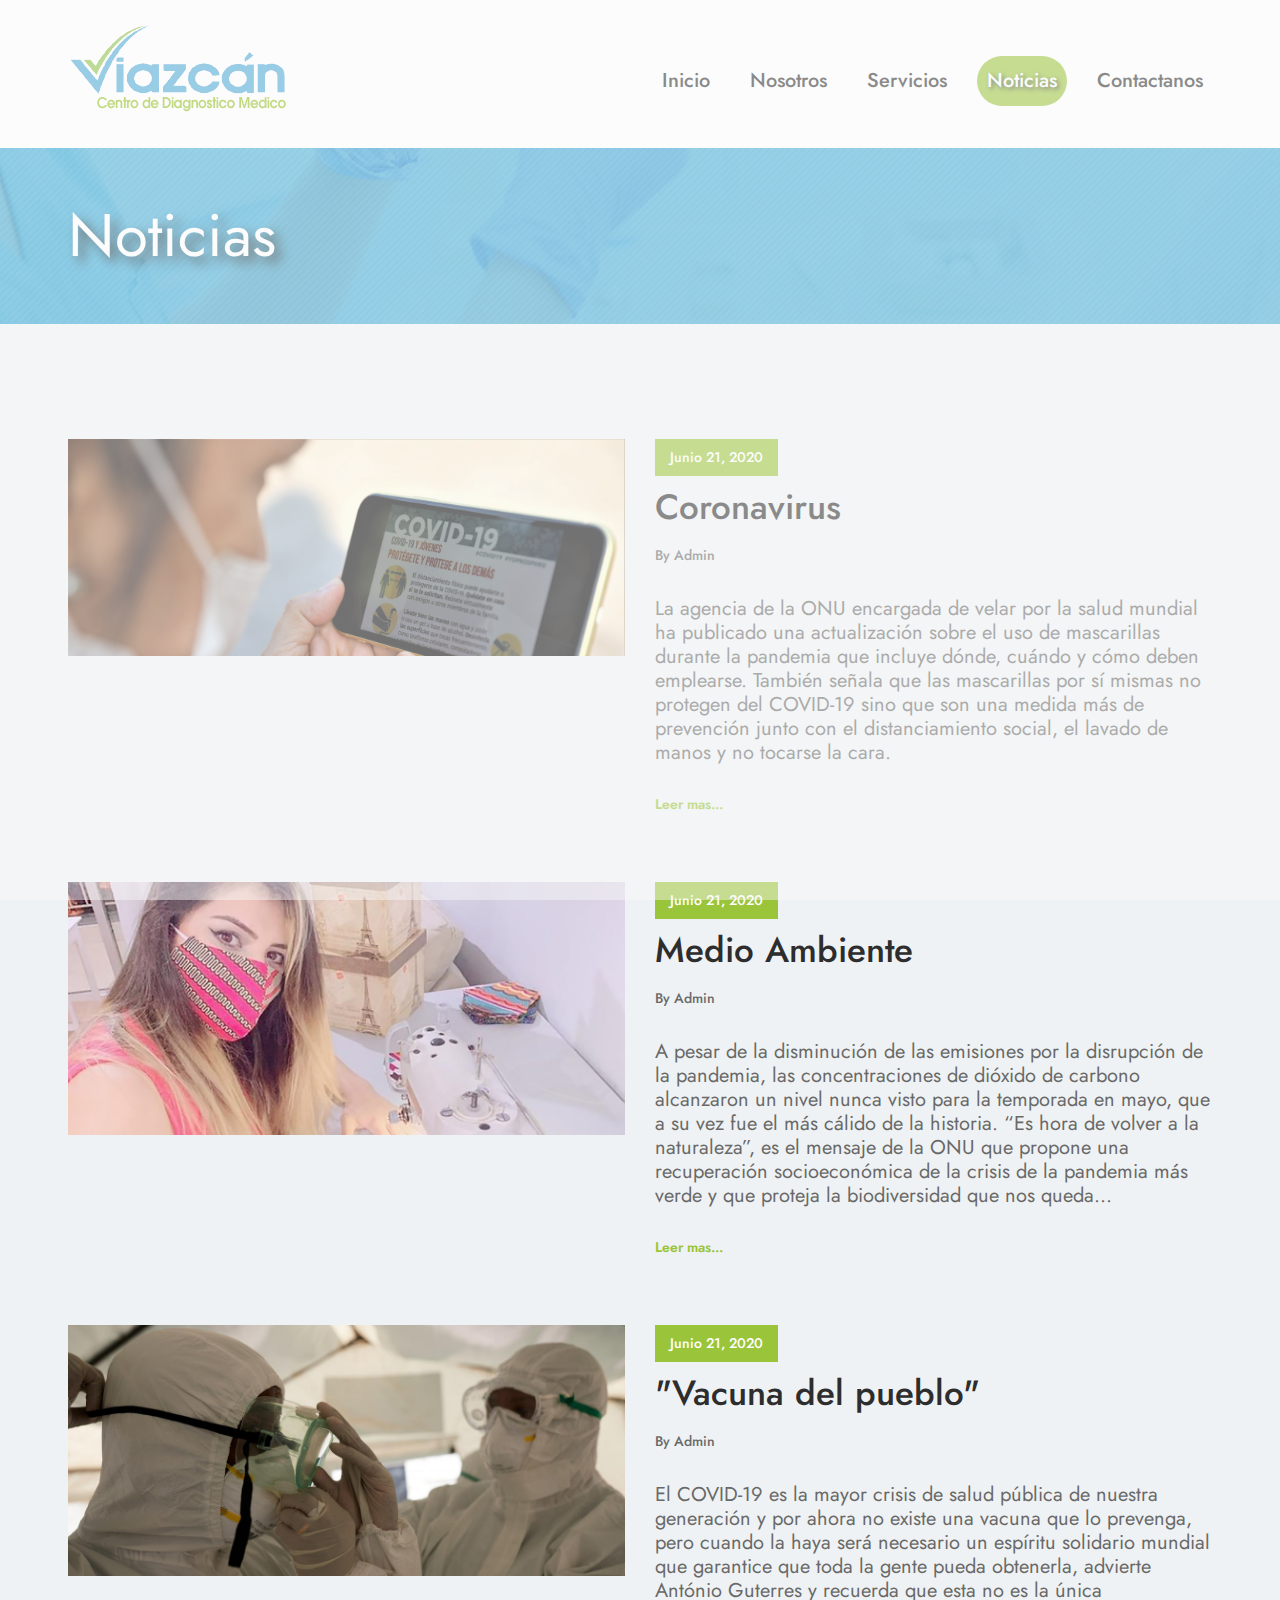
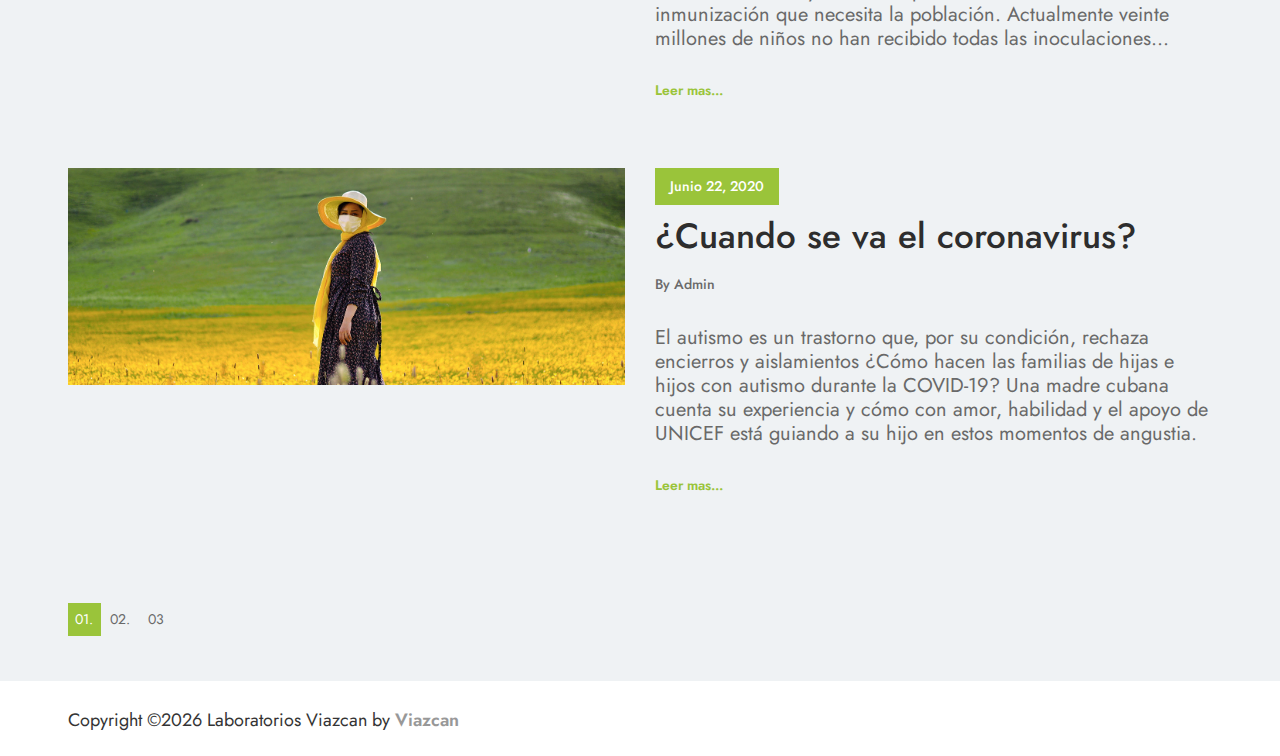
<file: docs/blog.html>
<!DOCTYPE html>
<html lang="es">
<head>
	<title>Laboratorios Viazcan</title>
	<meta charset="UTF-8">
	<meta name="viewport" content="width=device-width, initial-scale=1.0">
	<!-- Favicon -->   
	<link rel="shortcut icon"
	href="https://static.wixstatic.com/media/2858b2_bb7a8c2599a24241b5411826d32ed088.png/v1/fill/w_32%2Ch_32%2Clg_1%2Cusm_0.66_1.00_0.01/2858b2_bb7a8c2599a24241b5411826d32ed088.png"
	type="image/png" />

	<!-- Google Font -->   
	<link href="https://fonts.googleapis.com/css2?family=Jost&display=swap" rel="stylesheet">

	<!-- Stylesheets -->
	<link rel="stylesheet" href="css/bootstrap.min.css"/>
	<link rel="stylesheet" href="css/font-awesome.min.css"/>
	<link rel="stylesheet" href="css/flaticon.css"/>
	<link rel="stylesheet" href="css/owl.carousel.css"/>
	<link rel="stylesheet" href="css/style.css"/>
	<link rel="stylesheet" href="css/animate.css"/>


	<!--[if lt IE 9]>
	  <script src="https://oss.maxcdn.com/html5shiv/3.7.2/html5shiv.min.js"></script>
	  <script src="https://oss.maxcdn.com/respond/1.4.2/respond.min.js"></script>
	<![endif]-->

</head>
<body>
	<!-- Page Preloder -->
	<div id="preloder">
		<div class="loader"></div>
	</div>
	
	
</header>

	<!-- Header section -->
	<header class="header-section">
		<div class="container">
			<!-- Site Logo -->
			<a href="index.html" class="site-logo">
				<img src="img/viaz2.png" alt="">
			</a>
			<!-- responsive -->
			<div class="nav-switch">
				<i class="fa fa-bars"></i>
			</div>
			<!-- Main Menu -->
			<ul class="main-menu">
				<li><a href="index.html">Inicio</a></li>
				<li><a href="about.html">Nosotros</a></li>
				<li ><a href="service.html">Servicios</a></li>
				<li class="active"><a href="blog.html">Noticias</a></li>
				<li><a href="contact.html">Contactanos</a></li>
			</ul>
		</div>
<!-- Header section end -->
         
                                                
	<!-- Page info section -->
	<section class="page-info-section set-bg" data-setbg="img/page-info-bg/3.jpg">
		<div class="container">
			<h2>Noticias</h2>
		</div>
	</section>
	<!-- Page info section end -->


	<!-- Blog section -->
	<section class="services-section spad">
		<div class="container">
			<!-- Blog post -->
			<div class="blog-item">
				<div class="row">
					<div class="col-lg-6 blog-thumb">
						<img src="img/blog/5.jpg" alt="">
					</div>
					<div class="col-lg-6 blog-content">
						<div class="date">Junio 21, 2020</div>
						<h3>Coronavirus</h3>
						<div class="blog-metas">
							<div class="blog-meta">By Admin</div> 
						</div>
						<p>La agencia de la ONU encargada de velar por la salud mundial ha publicado una actualización sobre el uso de mascarillas durante la pandemia que incluye dónde, cuándo y cómo deben emplearse. También señala que las mascarillas por sí mismas no protegen del COVID-19 sino que son una medida más de prevención junto con el distanciamiento social, el lavado de manos y no tocarse la cara.</p>
						<a href="#" class="read-more">Leer mas...</a>
					</div>
				</div>
			</div>
			<!-- Blog post -->
			<div class="blog-item">
				<div class="row">
					<div class="col-lg-6 blog-thumb">
						<img src="img/blog/6.jpg" alt="">
					</div>
					<div class="col-lg-6 blog-content">
						<div class="date">Junio 21, 2020</div>
						<h3>Medio Ambiente</h3>
						<div class="blog-metas">
							<div class="blog-meta">By Admin</div> 
						</div>
						<p>A pesar de la disminución de las emisiones por la disrupción de la pandemia, las concentraciones de dióxido de carbono alcanzaron un nivel nunca visto para la temporada en mayo, que a su vez fue el más cálido de la historia. “Es hora de volver a la naturaleza”, es el mensaje de la ONU que propone una recuperación socioeconómica de la crisis de la pandemia más verde y que proteja la biodiversidad que nos queda...</p>
						<a href="#" class="read-more">Leer mas...</a>
					</div>
				</div>
			</div>
			<!-- Blog post -->
			<div class="blog-item">
				<div class="row">
					<div class="col-lg-6 blog-thumb">
						<img src="img/blog/7.jpg" alt="">
					</div>
					<div class="col-lg-6 blog-content">
						<div class="date">Junio 21, 2020</div>
						<h3>"Vacuna del pueblo"</h3>
						<div class="blog-metas">
							<div class="blog-meta">By Admin</div> 
						</div>
						<p>El COVID-19 es la mayor crisis de salud pública de nuestra generación y por ahora no existe una vacuna que lo prevenga, pero cuando la haya será necesario un espíritu solidario mundial que garantice que toda la gente pueda obtenerla, advierte António Guterres y recuerda que esta no es la única inmunización que necesita la población. Actualmente veinte millones de niños no han recibido todas las inoculaciones...</p>
						<a href="#" class="read-more">Leer mas...</a>
					</div>
				</div>
			</div>
			<!-- Blog post -->
			<div class="blog-item">
				<div class="row">
					<div class="col-lg-6 blog-thumb">
						<img src="img/blog/8.jpg" alt="">
					</div>
					<div class="col-lg-6 blog-content">
						<div class="date">Junio 22, 2020</div>
						<h3>¿Cuando se va el coronavirus?</h3>
						<div class="blog-metas">
							<div class="blog-meta">By Admin</div> 
						</div>
						<p>El autismo es un trastorno que, por su condición, rechaza encierros y aislamientos ¿Cómo hacen las familias de hijas e hijos con autismo durante la COVID-19? Una madre cubana cuenta su experiencia y cómo con amor, habilidad y el apoyo de UNICEF está guiando a su hijo en estos momentos de angustia.</p>
						<a href="#" class="read-more">Leer mas...</a>
					</div>
				</div>
			</div>

			<div class="site-pagination">
				<a class="active" href="">01.</a>
				<a href="">02.</a>
				<a href="">03</a>
			</div>
		</div>
	</section>
	<!-- Blog section end -->




<!-- Footer section -->
<footer class="footer-section">
	<div class="container">
					<div class="copyright"><!-- Link back to Colorlib can't be removed. Template is licensed under CC BY 3.0. -->
Copyright &copy;<script>document.write(new Date().getFullYear());</script> Laboratorios Viazcan </i> by <a href="#" target="_blank">Viazcan</a>
<!-- Link back to Colorlib can't be removed. Template is licensed under CC BY 3.0. --></div>
	</div>

	
</footer>
<!-- Footer top section end -->
                                                

	<!--====== Javascripts & Jquery ======-->
	<script src="js/jquery-3.2.1.min.js"></script>
	<script src="js/bootstrap.min.js"></script>
	<script src="js/owl.carousel.min.js"></script>
	<script src="js/circle-progress.min.js"></script>
	<script src="js/main.js"></script>

    </body>
</html>
</file>
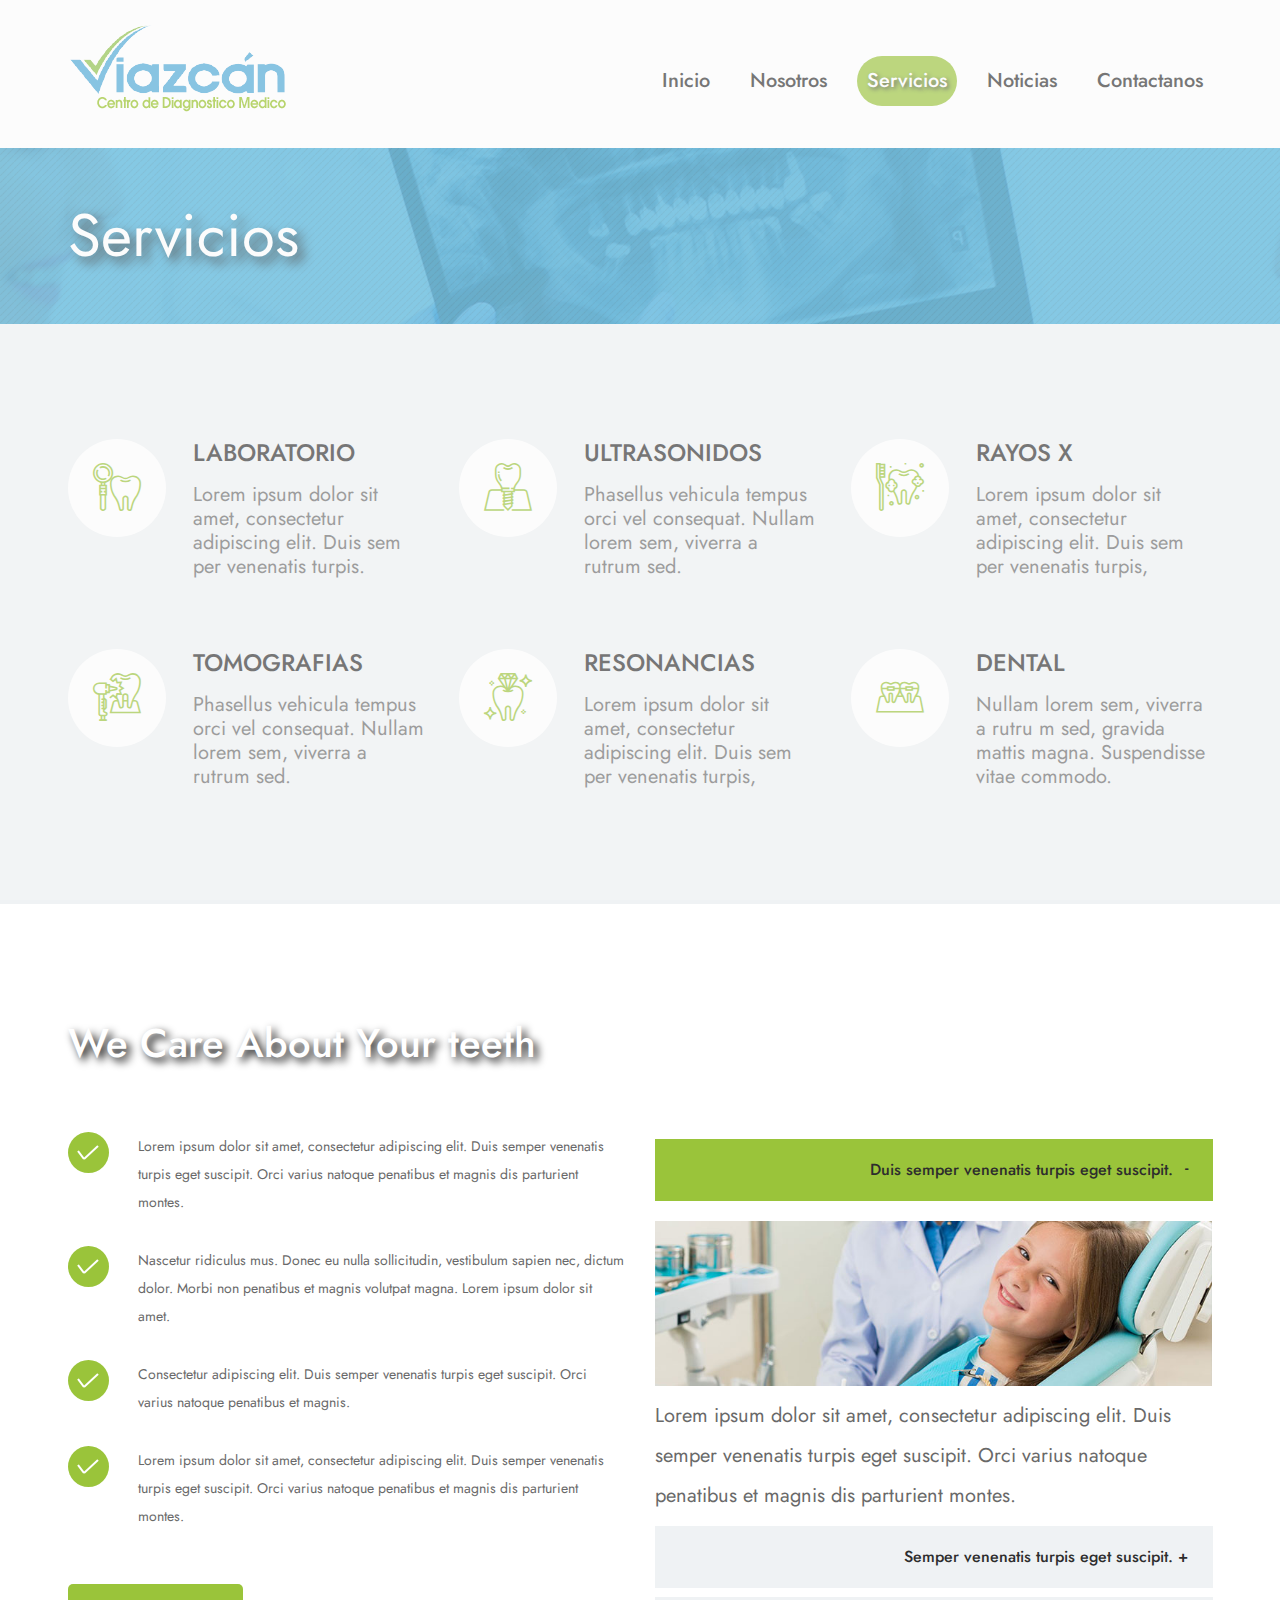
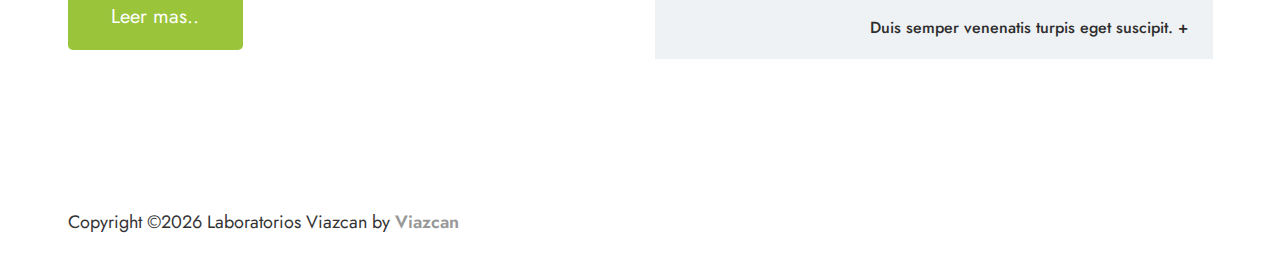
<file: docs/service.html>
<!DOCTYPE html>
<html lang="es">
<head>
	<title>Laboratorios Viazcan</title>
	<meta charset="UTF-8">
	<meta name="viewport" content="width=device-width, initial-scale=1.0">
	<!-- Favicon -->   
	<link rel="shortcut icon"
	href="https://static.wixstatic.com/media/2858b2_bb7a8c2599a24241b5411826d32ed088.png/v1/fill/w_32%2Ch_32%2Clg_1%2Cusm_0.66_1.00_0.01/2858b2_bb7a8c2599a24241b5411826d32ed088.png"
	type="image/png" />

	<!-- Google Font -->   
	<link href="https://fonts.googleapis.com/css2?family=Jost&display=swap" rel="stylesheet">

	<!-- Stylesheets -->
	<link rel="stylesheet" href="css/bootstrap.min.css"/>
	<link rel="stylesheet" href="css/font-awesome.min.css"/>
	<link rel="stylesheet" href="css/flaticon.css"/>
	<link rel="stylesheet" href="css/owl.carousel.css"/>
	<link rel="stylesheet" href="css/style.css"/>
	<link rel="stylesheet" href="css/animate.css"/>


	<!--[if lt IE 9]>
	  <script src="https://oss.maxcdn.com/html5shiv/3.7.2/html5shiv.min.js"></script>
	  <script src="https://oss.maxcdn.com/respond/1.4.2/respond.min.js"></script>
	<![endif]-->

</head>
<body>
	<!-- Page Preloder -->
	<div id="preloder">
		<div class="loader"></div>
	</div>
	
	
</header>

	<!-- Header section -->
	<header class="header-section">
		<div class="container">
			<!-- Site Logo -->
			<a href="index.html" class="site-logo">
				<img src="img/viaz2.png" alt="">
			</a>
			<!-- responsive -->
			<div class="nav-switch">
				<i class="fa fa-bars"></i>
			</div>
			<!-- Main Menu -->
			<ul class="main-menu">
				<li><a href="index.html">Inicio</a></li>
				<li><a href="about.html">Nosotros</a></li>
				<li class="active"><a href="service.html">Servicios</a></li>
				<li><a href="blog.html">Noticias</a></li>
				<li><a href="contact.html">Contactanos</a></li>
			</ul>
		</div>
<!-- Header section end -->
                                                
	<!-- Page info section -->
	<section class="page-info-section set-bg" data-setbg="img/page-info-bg/2.jpg">
		<div class="container">
			<h2>Servicios</h2>
		</div>
	</section>
	<!-- Page info section end -->


	<!-- Services section -->
	<section class="services-section spad">
		<div class="container">
				<div class="row">
				<div class="col-lg-4 service">
					<div class="service-icon">
						<i class="flaticon-020-decay"></i>
					</div>
					<div class="service-content">
						<h4>LABORATORIO</h4>
						<p>Lorem ipsum dolor sit amet, consectetur adipiscing elit. Duis sem per venenatis turpis.</p>
					</div>
				</div>
				<div class="col-lg-4 service">
					<div class="service-icon">
						<i class="flaticon-011-implants"></i>
					</div>
					<div class="service-content">
						<h4>ULTRASONIDOS</h4>
						<p>Phasellus vehicula tempus orci vel consequat. Nullam lorem sem, viverra a rutrum sed.</p>
					</div>
				</div>
				<div class="col-lg-4 service">
					<div class="service-icon">
						<i class="flaticon-024-toothbrush"></i>
					</div>
					<div class="service-content">
						<h4>RAYOS X</h4>
						<p>Lorem ipsum dolor sit amet, consectetur adipiscing elit. Duis sem per venenatis turpis,</p>
					</div>
				</div>
				<div class="col-lg-4 service">
					<div class="service-icon">
						<i class="flaticon-019-dentist"></i>
					</div>
					<div class="service-content">
						<h4>TOMOGRAFIAS</h4>
						<p>Phasellus vehicula tempus orci vel consequat. Nullam lorem sem, viverra a rutrum sed.</p>
					</div>
				</div>
				<div class="col-lg-4 service">
					<div class="service-icon">
						<i class="flaticon-001-tooth-4"></i>
					</div>
					<div class="service-content">
						<h4>RESONANCIAS</h4>
						<p>Lorem ipsum dolor sit amet, consectetur adipiscing elit. Duis sem per venenatis turpis,</p>
					</div>
				</div>
				<div class="col-lg-4 service">
					<div class="service-icon">
						<i class="flaticon-029-braces"></i>
					</div>
					<div class="service-content">
						<h4>DENTAL</h4>
						<p>Nullam lorem sem, viverra a rutru m sed, gravida mattis magna. Suspendisse vitae commodo.</p>
					</div>
				</div>
			</div>
		</div>
	</section>
	<!-- Services section end -->


	<!-- Faq section -->
	<section class="faq-section spad">
		<div class="container">
			<div class="row">
				<div class="col-lg-6">
					<div class="section-title">
						<h2>We Care About Your teeth</h2>
					</div>
					<ul class="faq-list">
						<li>Lorem ipsum dolor sit amet, consectetur adipiscing elit. Duis semper venenatis turpis eget suscipit. Orci varius natoque penatibus et magnis dis parturient montes.</li>
						<li>Nascetur ridiculus mus. Donec eu nulla sollicitudin, vestibulum sapien nec, dictum dolor. Morbi non penatibus et magnis  volutpat magna. Lorem ipsum dolor sit amet.</li>
						<li>Consectetur adipiscing elit. Duis semper venenatis turpis eget suscipit. Orci varius natoque penatibus et magnis.</li>
						<li>Lorem ipsum dolor sit amet, consectetur adipiscing elit. Duis semper venenatis turpis eget suscipit. Orci varius natoque penatibus et magnis dis parturient montes.</li>
					</ul>
					<a href="#" class="site-btn mt-4">Leer mas..</a>
				</div>
				<div class="col-lg-6">
					<!-- Accordions -->
					<div id="accordion" class="accordion-area faq-accordion">
						<div class="panel">
							<div class="panel-header" id="headingOne">
								<button class="panel-link active" data-toggle="collapse" data-target="#collapse1" aria-expanded="true" aria-controls="collapse1">Duis semper  venenatis turpis eget suscipit. </button>
							</div>
							<div id="collapse1" class="collapse show" aria-labelledby="headingOne" data-parent="#accordion">
								<div class="panel-body">
									<img src="img/faq.jpg" alt="">
									<p>Lorem ipsum dolor sit amet, consectetur adipiscing elit. Duis semper venenatis turpis eget suscipit. Orci varius natoque penatibus et magnis dis parturient montes.</p>
								</div>
							</div>
						</div>
						<div class="panel">
							<div class="panel-header" id="headingTwo">
								<button class="panel-link" data-toggle="collapse" data-target="#collapse2" aria-expanded="false" aria-controls="collapse2">Semper venenatis turpis eget suscipit. </button>
							</div>
							<div id="collapse2" class="collapse" aria-labelledby="headingTwo" data-parent="#accordion">
								<div class="panel-body">
									<img src="img/faq.jpg" alt="">
									<p>Lorem ipsum dolor sit amet, consectetur adipiscing elit. Duis semper venenatis turpis eget suscipit. Orci varius natoque penatibus et magnis dis parturient montes.</p>
								</div>
							</div>
						</div>
						<div class="panel">
							<div class="panel-header active" id="headingThree">
								<button class="panel-link" data-toggle="collapse" data-target="#collapse3" aria-expanded="false" aria-controls="collapse3">Duis semper venenatis turpis eget suscipit. </button>
							</div>
							<div id="collapse3" class="collapse" aria-labelledby="headingThree" data-parent="#accordion">
								<div class="panel-body">
									<img src="img/faq.jpg" alt="">
									<p>Lorem ipsum dolor sit amet, consectetur adipiscing elit. Duis semper venenatis turpis eget suscipit. Orci varius natoque penatibus et magnis dis parturient montes.</p>
								</div>
							</div>
						</div>
					</div>
				</div>
			</div>
		</div>
	</section>
	<!-- Faq section end -->



	<!-- Footer section -->
	<footer class="footer-section">
		<div class="container">
						<div class="copyright"><!-- Link back to Colorlib can't be removed. Template is licensed under CC BY 3.0. -->
Copyright &copy;<script>document.write(new Date().getFullYear());</script> Laboratorios Viazcan </i> by <a href="#" target="_blank">Viazcan</a>
<!-- Link back to Colorlib can't be removed. Template is licensed under CC BY 3.0. --></div>
		</div>
	</footer>
	<!-- Footer top section end -->
                                                

	<!--====== Javascripts & Jquery ======-->
	<script src="js/jquery-3.2.1.min.js"></script>
	<script src="js/bootstrap.min.js"></script>
	<script src="js/owl.carousel.min.js"></script>
	<script src="js/circle-progress.min.js"></script>
	<script src="js/main.js"></script>

    </body>
</html>
</file>
<file: docs/css/flaticon.css>
/*
  	Flaticon icon font: Flaticon
  	Creation date: 14/05/2018 08:35
  	*/

@font-face {
  font-family: "Flaticon";
  src: url("../icon-fonts/Flaticon.eot");
  src: url("../icon-fonts/Flaticon.eot?#iefix") format("embedded-opentype"),
       url("../icon-fonts/Flaticon.woff") format("woff"),
       url("../icon-fonts/Flaticon.ttf") format("truetype"),
       url("../icon-fonts/Flaticon.svg#Flaticon") format("svg");
  font-weight: normal;
  font-style: normal;
}

@media screen and (-webkit-min-device-pixel-ratio:0) {
  @font-face {
    font-family: "Flaticon";
    src: url("../icon-fonts/Flaticon.svg#Flaticon") format("svg");
  }
}

[class^="flaticon-"]:before, [class*=" flaticon-"]:before,
[class^="flaticon-"]:after, [class*=" flaticon-"]:after {   
  font-family: Flaticon;
  font-style: normal;
}

.flaticon-001-tooth-4:before { content: "\f100"; }
.flaticon-002-toothbrush-1:before { content: "\f101"; }
.flaticon-003-tooth-3:before { content: "\f102"; }
.flaticon-004-syringe:before { content: "\f103"; }
.flaticon-005-tooth-2:before { content: "\f104"; }
.flaticon-006-dentist-tools-1:before { content: "\f105"; }
.flaticon-007-computer-1:before { content: "\f106"; }
.flaticon-008-protection:before { content: "\f107"; }
.flaticon-009-mouthwash:before { content: "\f108"; }
.flaticon-010-mirror:before { content: "\f109"; }
.flaticon-011-implants:before { content: "\f10a"; }
.flaticon-012-hygiene:before { content: "\f10b"; }
.flaticon-013-dental-drill:before { content: "\f10c"; }
.flaticon-014-gum:before { content: "\f10d"; }
.flaticon-015-floss:before { content: "\f10e"; }
.flaticon-016-extraction:before { content: "\f10f"; }
.flaticon-017-pill:before { content: "\f110"; }
.flaticon-018-dentist-1:before { content: "\f111"; }
.flaticon-019-dentist:before { content: "\f112"; }
.flaticon-020-decay:before { content: "\f113"; }
.flaticon-021-molar-crown:before { content: "\f114"; }
.flaticon-022-computer:before { content: "\f115"; }
.flaticon-023-tooth-1:before { content: "\f116"; }
.flaticon-024-toothbrush:before { content: "\f117"; }
.flaticon-025-health-report:before { content: "\f118"; }
.flaticon-026-dentist-chair:before { content: "\f119"; }
.flaticon-027-caries:before { content: "\f11a"; }
.flaticon-028-dentist-tools:before { content: "\f11b"; }
.flaticon-029-braces:before { content: "\f11c"; }
.flaticon-030-tooth:before { content: "\f11d"; }
</file>
<file: docs/css/style.css>
/* =================================
------------------------------------
  ProDent - Dentist Template
  Version: 1.0
 ------------------------------------ 
 ====================================*/

/*----------------------------------------*/

/* Template default CSS
/*----------------------------------------*/

html,
body {
  height: 100%;
  font-family: 'Jost', sans-serif;
  -webkit-font-smoothing: antialiased;
  font-smoothing: antialiased;
}

h1,
h2,
h3,
h4,
h5,
h6,
h7,
h8 {
  margin: 0;
  color: #2d2d2d;
  font-weight: 500;
}

h1 {
  font-size: 80px;
}

h2 {
  font-size: 40px;
  color: white; text-shadow: black 0.1em 0.1em 0.2em;
}

h3 {
  font-size: 35px;
}

h4 {
  font-size: 24px;
}

h5 {
  font-size: 18px;
}

h6 {
  font-size: 18px;
}

h7 {
  font-size: 22px;  
  color: white; text-shadow: black 0.1em 0.1em 0.2em;
}
h8 {
  font-size: 40px;
  color: #696969;
  text-shadow: #2d2d2d 0.1em 0.1em 0.3em;
}

p {
  font-size: 20px;
  line-height: 1.2;
  color: #696969;
}

img {
  max-width: 100%;
}

input:focus,
select:focus,
button:focus,
textarea:focus {
  outline: none;
}

a:hover,
a:focus {
  text-decoration: none;
  outline: none;
}

ul,
ol {
  padding: 0;
  margin: 0;
}

/*---------------------
  Helper CSS
-----------------------*/

.section-title {
  margin-bottom: 100px;
}

.set-bg {
  background-repeat: no-repeat;
  background-size: cover;
  background-position: top center;
}

.spad {
  padding-top: 115px;
  padding-bottom: 115px;
}

.text-white h1,
.text-white h2,
.text-white h3,
.text-white h4,
.text-white h5,
.text-white h6,
.text-white p,
.text-white span,
.text-white li,
.text-white a {
  color: #fff;
}

/*---------------------
  Commom elements
-----------------------*/

/* buttons */

.site-btn {
  display: inline-block;
  border: none;
  font-size: 20px;
  font-weight: 400;
  color: #fff;
  min-width: 175px;
  padding: 18px 15px;
  border-radius: 5px;
  background: #9AC43A;
  cursor: pointer;
  text-align: center;
}

.site-btn:hover {
  color: #fff;
}

.site-btn.sb-light {
  background: #fff;
  color: #2d2d2d;
}

.site-btn.sb-light:hover {
  color: #2d2d2d;
}

.site-btn.sb-dark {
  background: #2d2d2d;
  color: #9AC43A;
}

.site-btn.sb-dark:hover {
  color: #9AC43A;
}

.site-btn.sb-blue {
  background: #43afda;
}

.site-btn.sb-line {
  background: transparent;
  border: 2px solid #9AC43A;
  padding: 15px 15px;
  color: #9AC43A;
}

.site-btn.sb-line:hover {
  color: #9AC43A;
}

/* Preloder */

#preloder {
  position: fixed;
  width: 100%;
  height: 100%;
  top: 0;
  left: 0;
  z-index: 999999;
  background: rgb(248, 248, 248);
}

.loader {
  width: 40px;
  height: 40px;
  position: absolute;
  top: 50%;
  left: 50%;
  margin-top: -13px;
  margin-left: -13px;
  border-radius: 60px;
  animation: loader 0.8s linear infinite;
  -webkit-animation: loader 0.8s linear infinite;
}

@keyframes loader {
  0% {
    -webkit-transform: rotate(0deg);
    transform: rotate(0deg);
    border: 4px solid #f8f7f7;
    border-left-color: transparent;
  }
  50% {
    -webkit-transform: rotate(180deg);
    transform: rotate(180deg);
    border: 4px solid #9AC43A;
    border-left-color: transparent;
  }
  100% {
    -webkit-transform: rotate(360deg);
    transform: rotate(360deg);
    border: 4px solid #0099CD;
    border-left-color: transparent;
  }
}

@-webkit-keyframes loader {
  0% {
    -webkit-transform: rotate(0deg);
    border: 4px solid #f8f7f7;
    border-left-color: transparent;
  }
  50% {
    -webkit-transform: rotate(180deg);
    border: 4px solid #0099CD;
    border-left-color: transparent;
  }
  100% {
    -webkit-transform: rotate(360deg);
    border: 4px solid #9AC43A;
    border-left-color: transparent;
  }
}

.elements-section {
  padding-top: 50px;
}

.el-title {
  margin-bottom: 55px;
}

.element {
  margin-bottom: 100px;
}

/* Accordion */

.accordion-area .panel {
  margin-bottom: 9px;
}

.accordion-area .panel-link:after {
  content: "+";
  position: absolute;
  font-size: 16px;
  right: 25px;
  top: 50%;
  color: #2d2d2d;
  line-height: 16px;
  margin-top: -8px;
  margin-left: -4px;
}

.accordion-area .panel-header .panel-link.active {
  background: #9AC43A;
}

.accordion-area .panel-header .panel-link.collapsed {
  background: #eff2f4;
}

.accordion-area .panel-header .panel-link.collapsed:after {
  content: "+";
}

.accordion-area .panel-link.active:after {
  content: "-";
  margin-top: -10px;
}

.accordion-area .panel-link {
  text-align: right;  
  position: relative;
  width: 100%;
  padding: 23px 40px;
  padding-left: 27px;
  font-size: 16px;
  font-weight: 500;
  background: #eff2f4;
  color: #2d2d2d;
  line-height: 1;
  cursor: pointer;
  border: none;
}

.accordion-area .panel-body {
  padding: 0;
  padding-top: 20px;
}

.accordion-area .panel-body img {
  margin-bottom: 10px;
}

.accordion-area .panel-body p {
  margin-bottom: 10px;
  line-height: 2;
}

/* tab */

.tab-element .nav-tabs {
  border-bottom: none;
}

.tab-element .nav-tabs .nav-link {
  border-radius: 0;
  font-size: 16px;
  color: #2d2d2d;
  font-weight: 500;
  border: none;
  padding: 19px 15px;
  margin-right: 6px;
  background: #eff2f4;
  margin-bottom: 10px;
  -webkit-transition: all 0.3s;
  -o-transition: all 0.3s;
  transition: all 0.3s;
}

.tab-element .nav-tabs .nav-item:last-child .nav-link {
  margin-right: 0;
}

.tab-element .nav-tabs .nav-link.active {
  background: #9AC43A;
  padding: 19px 24px;
}

.tab-element .tab-pane {
  padding-top: 12px;
}

.tab-element .tab-pane img {
  margin-bottom: 20px;
}

.tab-element .tab-pane p {
  margin-bottom: 0;
}

/* Circle progress */

.circle-progress {
  text-align: center;
  display: block;
  position: relative;
  margin-bottom: 30px;
}

.circle-progress canvas {
  -webkit-transform: rotate(90deg);
  -ms-transform: rotate(90deg);
  transform: rotate(90deg);
}

.circle-progress .progress-info {
  position: absolute;
  width: 100%;
  top: 50%;
  margin-top: -30px;
}

.circle-progress .progress-info h2 {
  font-size: 36px;
}

.circle-progress .progress-info p {
  font-size: 14px;
  margin-bottom: 0;
  line-height: normal;
}

.cp-item {
  text-align: center;
}

.cp-item h4 {
  font-size: 14px;
  color: #7e7e7e;
}

/* Fact */

.fact {
  text-align: center;
}

.fact i {
  color: #9AC43A;
  font-size: 83px;
}

/* Icon box */

.iconbox-icon {
  width: 98px;
  height: 98px;
  background: #fff;
  font-size: 48px;
  display: -webkit-inline-box;
  display: -ms-inline-flexbox;
  display: inline-flex;
  -webkit-box-align: center;
  -ms-flex-align: center;
  align-items: center;
  -webkit-box-pack: center;
  -ms-flex-pack: center;
  justify-content: center;
  border-radius: 50%;
  color: #9AC43A;
  background: #eff2f4;
  float: left;
  -webkit-transition: all 0.4s;
  -o-transition: all 0.4s;
  transition: all 0.4s;
}

.iconbox-content {
  padding-left: 125px;
}

.iconbox-content h4 {
  margin-bottom: 15px;
}

.iconbox-content p {
  margin-bottom: 0;
}

.iconbox {
  margin-bottom: 70px;
}

.iconbox:hover .iconbox-icon {
  background: #9AC43A;
  color: #fff;
}

/*------------------
  Header section
---------------------*/

.header-section>.container {
  padding-top: 24px;
  padding-bottom: 35px;
}

.site-logo {
  display: relative;
  padding-top: 50px;
}

.nav-switch {
  display: none;
}

.main-menu {
  list-style: none;
  display: inline-block;
  padding-top: 32px;
  float: right;
}

.main-menu li {
  display: inline;
}

.main-menu li a {
  display: inline-block;
  font-size: 20px;
  color: #2d2d2d;
  position: relative;
  padding: 10px 10px;
  border-radius: 25px;
  margin-left: 15px;
  font-weight: 500;
}

.main-menu li a:hover {
  color: #9AC43A;
  background: #fff;  
}

.main-menu li.active a {
  background: #9AC43A;
  color: #fff;  
  text-shadow: #2d2d2d 0.1em 0.1em 0.2em;
}

.main-menu li.active a:hover {
  color: #fff;  
  text-shadow: #2d2d2d 0.1em 0.1em 0.2em;
}

.header-info {
  padding-top: -6px;
  padding-bottom: 0px;
  border-top: 11px solid #fff;
  background: #fff;
 
}

.hi-item {
  margin-bottom: 5px;
}

.hi-item .hs-icon {
  float: right;
}

.hi-item .hi-content {
  padding-right: 40px;
  float: right;
}

.hi-item .hi-content p {
  font-size: 16px;
  color: #8e8e8e;
  margin-bottom: 0;
}

/*------------------
  Hero section
---------------------*/

.hero-slider .owl-dots {
  max-width: 1145px;
  margin: -54px auto 0;
  display: -webkit-box;
  display: -ms-flexbox;
  display: flex;
  z-index: 5;
  position: relative;
}

.hero-slider .owl-dots .owl-dot {
  display: -webkit-inline-box;
  display: -ms-inline-flexbox;
  display: inline-flex;
  height: 33px;
  min-width: 33px;
  -webkit-box-align: center;
  -ms-flex-align: center;
  align-items: center;
  -webkit-box-pack: center;
  -ms-flex-pack: center;
  justify-content: center;
  font-size: 14px;
  color: #fff;
  margin-bottom: 21px;
}

.hero-slider .owl-dots .owl-dot.active {
  background: #9AC43A;
}

.hs-item {
  height: 697px;
  display: -webkit-box;
  display: -ms-flexbox;
  display: flex;
  -webkit-box-align: center;
  -ms-flex-align: center;
  align-items: center;
}

.hs-item h2 {
  font-weight: 400;
  font-size: 72px;
  margin-bottom: 10px;
  position: relative;
  top: 50px;
  opacity: 0;
}

.hs-item p {
  position: relative;
  top: 50px;
  opacity: 0;
}

.hs-item .site-btn {
  margin-top: 45px;
  position: relative;
  top: 50px;
  opacity: 0;
}

.owl-item.active .hs-item h2,
.owl-item.active .hs-item p,
.owl-item.active .hs-item .site-btn {
  top: 0;
  opacity: 1;
}

.owl-item.active .hs-item h2 {
  -webkit-transition: all 0.5s ease 0.6s;
  transition: all 0.5s ease 0.6s;
}

.owl-item.active .hs-item p {
  -webkit-transition: all 0.5s ease 0.8s;
  transition: all 0.5s ease 0.8s;
}

.owl-item.active .hs-item .site-btn {
  -webkit-transition: all 0.5s ease 1s;
  transition: all 0.5s ease 1s;
}

/*------------------
  Banner
---------------------*/

.banner-section {
  background: #9AC43A;
  padding-top: 30px;
  padding-bottom: 20px;
}

.banner-text h4 {
  font-weight: 700;
  margin-bottom: 3px;
}

.banner-text p {
  font-size: 58px;
  font-style: italic;
}

/*---------------------
  About Section
-----------------------*/

.about-text h2 {
  font-weight: 600;
  margin-bottom: 35px;
}

/*---------------------
  Facts Section
-----------------------*/

.facts-section {
  padding: 74px 0;
}

.facts-section .container {
  margin-bottom: -15px;
}

.facts-section .fact p,
.facts-section .fact h2 {
  color: #fff;
}

/*---------------------
  Services Section
-----------------------*/

.services-section .container {
  margin-bottom: -70px;
}

.services-section {
  background: #eff2f4;
}

.service-icon {
  width: 98px;
  height: 98px;
  background: #fff;
  font-size: 48px;
  display: -webkit-inline-box;
  display: -ms-inline-flexbox;
  display: inline-flex;
  -webkit-box-align: center;
  -ms-flex-align: center;
  align-items: center;
  -webkit-box-pack: center;
  -ms-flex-pack: center;
  justify-content: center;
  border-radius: 50%;
  color: #9AC43A;
  float: left;
  -webkit-transition: all 0.4s;
  -o-transition: all 0.4s;
  transition: all 0.4s;
}

.service-content {
  padding-left: 125px;
}

.service-content h4 {
  margin-bottom: 15px;
}

.service-content p {
  margin-bottom: 0;
}

.service {
  margin-bottom: 70px;
}

.service:hover .service-icon {
  background: #9AC43A;
  color: #fff;
}

/*------------------
  Gallery section
---------------------*/

.gallery-section img {
  border: 1px solid #fff;
}

/*----------------------
  Testimonials Section
------------------------*/

.testimonials-warp {
  max-width: 1535px;
  margin: 0 auto;
  padding: 0 15px;
}

.testimonials-slider .owl-prev {
  display: none;
}

.testimonials-slider .owl-nav button.owl-next {
  width: 50px;
  height: 50px;
  position: absolute;
  right: -150px;
  top: 150px;
  background: #9AC43A;
  display: -webkit-box;
  display: -ms-flexbox;
  display: flex;
  -webkit-box-align: center;
  -ms-flex-align: center;
  align-items: center;
  -webkit-box-pack: center;
  -ms-flex-pack: center;
  justify-content: center;
  color: #fff;
  z-index: 99;
}

.testimonial-item {
  -webkit-transform: scale(1);
  -ms-transform: scale(1);
  transform: scale(1);
  -webkit-transition: all 0.3s ease 0s;
  -o-transition: all 0.3s ease 0s;
  transition: all 0.3s ease 0s;
  -webkit-transform-origin: center;
  -ms-transform-origin: center;
  transform-origin: center;
}

.testimonial-item .ts-content {
  background: #eff2f4;
  padding: 60px 23px 35px;
  text-align: center;
  position: relative;
  margin-top: 90px;
  margin-bottom: 15px;
}

.testimonial-item .ts-content p {
  font-size: 12px;
  margin-bottom: 35px;
  font-style: italic;
}

.testimonial-item .ts-content h6 {
  font-size: 17px;
}

.testimonial-item .ts-content span {
  color: #9AC43A;
  font-size: 12px;
  font-weight: 500;
}

.testimonial-item .ts-content:after {
  position: absolute;
  content: "";
  width: 0;
  height: 0;
  bottom: -13px;
  left: 50%;
  margin-left: -8px;
  border-left: 8px solid transparent;
  border-right: 8px solid transparent;
  border-top: 13px solid #eff2f4;
}

.testimonial-item .quta {
  position: absolute;
  width: 42px;
  height: 42px;
  left: 50%;
  top: -21px;
  margin-left: -21px;
  background: #2d2d2d;
  color: #fff;
  display: -webkit-box;
  display: -ms-flexbox;
  display: flex;
  -webkit-box-align: center;
  -ms-flex-align: center;
  align-items: center;
  -webkit-box-pack: center;
  -ms-flex-pack: center;
  justify-content: center;
  font-size: 28px;
  padding-top: 15px;
  border-radius: 50%;
}

.testimonial-item .author-pic {
  width: 66px;
  height: 66px;
  border-radius: 50%;
  margin: 25px auto 0;
}

.owl-item.center .testimonial-item {
  -webkit-transform: scale(1.33);
  -ms-transform: scale(1.33);
  transform: scale(1.33);
  -webkit-transform-origin: bottom center;
  -ms-transform-origin: bottom center;
  transform-origin: bottom center;
}

.owl-item.center .testimonial-item .ts-content {
  margin-top: 165px;
}

.owl-item.center .testimonial-item .ts-content p {
  font-size: 11px;
}

.owl-item.center .testimonial-item .author-pic {
  width: 62px;
  height: 62px;
}

.owl-item.center .testimonial-item .quta {
  background: #9AC43A;
}

/*--------------------
  Newsletter section
---------------------*/

.newsletter-section {
  background: #9AC43A;
  padding-top: 57px;
  padding-bottom: 40px;
}

.banner-text h4 {
  font-weight: 700;
  margin-bottom: 5px;
}

.banner-text p {
  font-size: 13px;
  font-style: italic;
}

.newsletter-form {
  position: relative;
}

.newsletter-form input {
  width: 100%;
  height: 60px;
  border: none;
  background: #fff;
  border-radius: 5px;
  font-size: 12px;
  padding-left: 35px;
  padding-right: 166px;
}

.newsletter-form .site-btn {
  position: absolute;
  top: 0;
  right: 0;
  height: 100%;
}

.newsletter-form ::-webkit-input-placeholder {
  font-style: italic;
}

.newsletter-form :-ms-input-placeholder {
  font-style: italic;
}

.newsletter-form ::-ms-input-placeholder {
  font-style: italic;
}

.newsletter-form ::placeholder {
  font-style: italic;
}

/*--------------------
  Footer top section
---------------------*/

.footer-top-section {
  padding-top: 20px;
  padding-bottom: 20px;
  background-color: #9AC43A;
}

.footer-widget .fw-title {
  font-size: 18px;
  color: #fff;
  margin-bottom: 10px;
  font-weight: 400;
  padding-top: 5px;
  position: right;
}

.footer-widget .fw-about {
  padding-top: 20px;
}

.footer-widget .fw-about img {
  margin-bottom: 33px;
}

.footer-widget .fw-about p {
  color: #fff;
  opacity: 0.48;
}

.footer-widget .fw-links {
  padding-top: 25px;
}

.footer-widget ul {
  list-style: none;
}

.footer-widget ul li a {
  font-size: 14px;
  color: #fff;
  opacity: 0.48;
  display: inline-block;
  margin-bottom: 20px;
}

.footer-widget ul li a:hover {
  color: #9AC43A;
}

.footer-widget .fw-social {
  padding-top: 40px;
}

.footer-widget .fw-social a {
  color: #fff;
  display: inline-block;
  margin-right: 30px;
  font-size: 14px;
}

.footer-widget .fw-timetable {
  border: 1px solid #9AC43A;
  padding: 15px 15px 15px 10px;
  max-width: 250px;
  margin-left: auto;
  position: relative;
  right: 293px;
}

.footer-widget .fw-timetable .fw-title {
  padding-top: 5;
}

.footer-widget .fw-timetable .timetable-content {
  padding: 0 20px;
}

.footer-widget .fw-timetable table {
  width: 100%;
  padding-left: 17px;
}

.footer-widget .fw-timetable table tr:hover td {
  color: #9AC43A;
}

.footer-widget .fw-timetable table td {
  color: #fff;
  opacity: 0.48;
  font-size: 14px;
  padding: 11px 0;
}

.footer-widget .fw-timetable table td:nth-child(2) {
  text-align: right;
}

/*--------------------
  Footer section
---------------------*/

.footer-section {
  background: #fff;
  overflow: hidden;
  padding: 22px 0px;
}

.footer-menu {
  list-style: none;
  float: right;
}

.footer-menu li {
  display: inline;
}

.footer-menu li a {
  display: inline-block;
  font-size: 14px;
  color: #2d2d2d;
  margin-left: 40px;
}

.footer-menu li a:hover {
  color: #9AC43A;
}

.copyright {
  float: left;
  color: #343434;
  font-size: 18px;
  padding-top: 4px;
}

.copyright a {
  color: #343434;
  font-weight: 600;
  opacity: 0.5;
}

/*------------------
  Page
---------------------*/

.page-info-section {
  height: 176px;
  position: relative;
  display: -webkit-box;
  display: -ms-flexbox;
  display: flex;
  -webkit-box-align: center;
  -ms-flex-align: center;
  align-items: center;
}

.page-info-section h2 {
  position: relative;
  z-index: 5;
  color: #fff;
  font-size: 60px;
  font-weight: 400;
}

.page-info-section:after {
  position: absolute;
  content: "";
  width: 100%;
  height: 100%;
  left: 0;
  top: 0;
  background-color: #1b9ed2;
  background-image: url("../img/pattren.png");
  background-repeat: repeat;
  opacity: 0.81;
}

/*------------------
  About Page
---------------------*/

.intro-text h2 {
  margin-bottom: 45px;
}

.intro-text p {
  margin-bottom: 35px;
}

.featured-section {
  position: relative;
}

.featured-section .featured-bg {
  position: absolute;
  width: 50%;
  height: 100%;
  right: 0;
  top: 0;
}

.featured-box {
  background: #f4f8fb;
  padding-left: 140px;
  padding-right: 110px;
  padding-top: 135px;
  padding-bottom: 100px;
}

.feature-item {
  margin-bottom: 50px;
}

.feature-item:last-child {
  margin-bottom: 0;
}

.feature-item i {
  float: left;
  font-size: 80px;
  line-height: 80px;
  color: #9AC43A;
}

.feature-item .fi-content {
  padding-left: 125px;
}

.feature-item .fi-content h4 {
  margin-bottom: 18px;
}

.feature-item .fi-content p {
  margin-bottom: 0px;
}

.doctor-item {
  padding-top: 0px;
  text-align: center;
  margin-bottom: 10px; 
}

.doctor-item.di-bg {
  padding-top: 0;
}

.doctor-item.di-bg .di-pic {
  width: 279px;
  height: 279px;
  border: 3px solid #9AC43A;
}

.doctor-item.di-bg p {
  font-size: 14px;
}

.doctor-item.di-bg h4 {
  margin-bottom: 10px;
}

.doctor-item .di-pic {
  width: 105px;
  height: 105px;
  display: inline-block;
  border-radius: 50%;
  margin-bottom: 38px;
}

.doctor-item p {
  font-size: 13px;
}

.doctor-item h6 {
  margin-bottom: 5px;
}

/*------------------
  Service Page
---------------------*/

.sf-box-warp:nth-child(1) .sf-box {
  background: #43afda;
}

.sf-box-warp:nth-child(2) .sf-box {
  background: #36a3cf;
}

.sf-box-warp:nth-child(3) .sf-box {
  background: #2897c3;
}

.sf-box {
  padding: 110px 50px 95px;
  height: 100%;
}

.sf-box i {
  float: left;
  font-size: 80px;
  line-height: 80px;
}

.sf-box .sfb-content {
  padding-left: 125px;
}

.sf-box .sfb-content h4 {
  margin-bottom: 18px;
}

.sf-box .sfb-content p {
  margin-bottom: 0px;
}

.faq-section .section-title {
  margin-bottom: 65px;
}

.faq-list {
  list-style: none;
}

.faq-list li {
  font-size: 14px;
  color: #696969;
  line-height: 2;
  padding-left: 70px;
  position: relative;
  margin-bottom: 30px;
}

.faq-list li:after {
  position: absolute;
  content: "";
  width: 41px;
  height: 41px;
  left: 0;
  top: 0;
  border-radius: 50%;
  background-color: #9AC43A;
  background-image: url("../img/icons/rignt.png");
  background-repeat: no-repeat;
  background-position: center center;
}

.faq-accordion {
  padding-top: 120px;
}

/*------------------
  Blog Page
---------------------*/

.blog-item {
  margin-bottom: 66px;
}

.blog-content .date {
  display: inline-block;
  background: #9AC43A;
  color: #fff;
  font-size: 14px;
  font-weight: 500;
  padding: 8px 15px;
  margin-bottom: 10px;
}

.blog-content h3 {
  margin-bottom: 15px;
}

.blog-content p {
  margin-bottom: 27px;
}

.blog-content .read-more {
  font-size: 14px;
  font-weight: 600;
  color: #9AC43A;
}

.blog-metas {
  margin-bottom: 30px;
}

.blog-metas .blog-meta {
  font-size: 14px;
  display: inline-block;
  color: #696969;
  font-weight: 500;
  position: relative;
  padding-right: 13px;
  margin-right: 11px;
}

.blog-metas .blog-meta a {
  color: #9AC43A;
  margin-left: 7px;
}

.blog-metas .blog-meta:last-child {
  margin-right: 0;
  padding-right: 0;
}

.blog-metas .blog-meta:last-child:after {
  display: none;
}

.blog-metas .blog-meta:after {
  position: absolute;
  content: "|";
  right: 0;
  top: 0;
  font-size: 14px;
  color: #696969;
}

.site-pagination {
  padding-top: 40px;
  display: -webkit-box;
  display: -ms-flexbox;
  display: flex;
}

.site-pagination a {
  display: -webkit-inline-box;
  display: -ms-inline-flexbox;
  display: inline-flex;
  -webkit-box-align: center;
  -ms-flex-align: center;
  align-items: center;
  -webkit-box-pack: center;
  -ms-flex-pack: center;
  justify-content: center;
  height: 33px;
  min-width: 33px;
  font-size: 14px;
  color: #696969;
  padding: 0 4px;
  margin-right: 3px;
}

.site-pagination .active {
  background: #9AC43A;
  color: #fff;
}

.contact-section {
  position: relative;
}

.contact-text {
  margin-bottom: 70px;
}

.contact-text h3 {
  margin-bottom: 60px;
}

.contact-info .ci-image {
  width: 79px;
  height: 79px;
  border-radius: 50%;
  border: 3px solid #9AC43A;
  float: left;
}

.contact-info .ci-content {
  padding-left: 110px;
}

.contact-info .ci-content p {
  font-size: 15px;
  color: #2d2d2d;
  line-height: 1.5;
}

.contact-form input[type=text],
.contact-form input[type=email],
.contact-form textarea {
  width: 100%;
  border: none;
  font-size: 12px;
  height: 59px;
  padding: 10px 25px;
  margin-bottom: 8px;
  border-left: 4px solid #9AC43A;
  background: #eff2f4;
}

.contact-form textarea {
  height: 169px;
  padding-top: 24px;
  margin-bottom: 40px;
}

.contact-form ::-webkit-input-placeholder {
  font-style: italic;
  color: #2d2d2d;
}

.contact-form :-ms-input-placeholder {
  font-style: italic;
  color: #2d2d2d;
}

.contact-form ::-ms-input-placeholder {
  font-style: italic;
  color: #2d2d2d;
}

.contact-form ::placeholder {
  font-style: italic;
  color: #2d2d2d;
}

.map {
  position: absolute;
  width: calc(50% - 15px);
  height: 100%;
  right: 0;
  top: 0;
  background: #ddd;
}

/*------------------
  Responsive
---------------------*/

@media (min-width: 1200px) {
  .container {
    max-width: 1175px;
  }
}

@media (max-width: 1823px) {
  .testimonials-slider .owl-nav {
    text-align: center;
    padding-top: 50px;
  }
  .testimonials-slider .owl-nav button.owl-next {
    position: relative;
    left: 0;
    display: -webkit-inline-box;
    display: -ms-inline-flexbox;
    display: inline-flex;
    top: 0;
  }
}

@media (max-width: 1215px) {
  .footer-widget .fw-timetable {
    right: 0;
  }
}

/* Medium screen : 992px. */

@media only screen and (min-width: 992px) and (max-width: 1199px) {
  .hero-slider .owl-dots {
    max-width: 960px;
  }
  .sf-box {
    padding: 90px 15px 60px;
  }
  .featured-box {
    padding-left: 40px;
    padding-right: 40px;
    padding-top: 90px;
    padding-bottom: 70px;
  }
}

/* Tablet :768px. */

@media only screen and (min-width: 768px) and (max-width: 991px) {
  .site-logo {
    max-width: 145px;
  }
  .main-menu li a {
    font-size: 16px;
    padding: 5px 10px;
    margin-left: 5px;
  }
  .testimonials-warp {
    max-width: 720px;
  }
  .hero-slider .owl-dots {
    max-width: 720px;
  }
  .about-text {
    padding-top: 50px;
  }
  .testimonial-item .ts-content {
    margin-top: 22px;
  }
  .owl-item.center .testimonial-item {
    -webkit-transform: scale(1);
    -ms-transform: scale(1);
    transform: scale(1);
    -webkit-transform-origin: bottom center;
    -ms-transform-origin: bottom center;
    transform-origin: bottom center;
  }
  .owl-item.center .testimonial-item .ts-content {
    margin-top: 22px;
  }
  .owl-item.center .testimonial-item .ts-content p {
    font-size: 13px;
  }
  .footer-widget {
    margin-bottom: 30px;
  }
  .footer-menu li a {
    margin-left: 20px;
  }
  .featured-section {
    background: #f4f8fb;
    padding: 100px 0;
  }
  .featured-section .featured-bg {
    display: none;
  }
  .featured-box {
    max-width: 720px;
    margin: 0 auto;
    padding: 0 15px;
  }
  .blog-thumb {
    margin-bottom: 40px;
  }
  .map {
    width: 100%;
    height: 400px;
    margin-top: 100px;
    position: relative;
  }
  .contact-section {
    padding-bottom: 0;
  }
}

/* Large Mobile :480px. */

@media only screen and (max-width: 767px) {
  .header-section {
    position: relative;
  }
    .nav-switch {
    position: relative;
    height: 100%;
    right: 15px;
    top: 50px;  
    float: right;
    color: #0099CD;
    font-size: 36px;
    cursor: pointer;
    display: -webkit-box;
    display: -ms-flexbox;
    display: flex;
    -webkit-box-align: center;
    -ms-flex-align: center;
    align-items: center;
  }
  .main-menu {
    display: none;
    position: relative;
    background: #fff;
    width: 100%;
    left: 0;
    top: 100%;
    z-index: 999;
    padding-top: 0;
    -webkit-box-shadow: 0px 20px 50px rgba(0, 0, 0, 0.2);
    box-shadow: 0px 20px 50px rgba(0, 0, 0, 0.2);
  }
  .main-menu li {
    display: block;
    border-top: 1px solid #e8e8e8;
  }
  .main-menu li a {
    display: block;
    padding: 15px 30px;
    margin-left: 0;
    border-radius: 0;
  }
  .hr-item h2 {
    font-size: 60px;
  }
  .about-text,
  .intro-text {
    padding-top: 40px;
  }
  .testimonial-item .ts-content {
    margin-top: 22px;
  }
  .owl-item.center .testimonial-item {
    -webkit-transform: scale(1);
    -ms-transform: scale(1);
    transform: scale(1);
    -webkit-transform-origin: bottom center;
    -ms-transform-origin: bottom center;
    transform-origin: bottom center;
  }
  .owl-item.center .testimonial-item .ts-content {
    margin-top: 22px;
  }
  .owl-item.center .testimonial-item .ts-content p {
    font-size: 13px;
  }
  .footer-widget {
    margin-bottom: 30px;
  }
  .footer-widget .fw-timetable {
    margin-left: 0;
  }
  .footer-section {
    text-align: center;
  }
  .footer-menu {
    float: none;
  }
  .footer-menu li:first-child a {
    margin-left: 0;
  }
  .copyright {
    float: none;
    padding-top: 20px;
  }
  .featured-section {
    background: #f4f8fb;
    padding: 100px 0;
  }
  .featured-section .featured-bg {
    display: none;
  }
  .featured-box {
    max-width: 720px;
    margin: 0 auto;
    padding: 0 15px;
  }
  .blog-thumb {
    margin-bottom: 40px;
  }
  .map {
    width: 100%;
    height: 400px;
    margin-top: 100px;
    position: relative;
  }
  .contact-section {
    padding-bottom: 0;
  }
}

/* Medium Mobile :480px. */

@media only screen and (min-width: 576px) and (max-width: 766px) {
  .hero-slider .owl-dots {
    max-width: 540px;
    padding: 0 15px;
  }
  .featured-box {
    max-width: 540px;
    margin: 0 auto;
    padding: 0 15px;
  }
}



/* Small Mobile :320px. */

@media only screen and (max-width: 479px) {
  .hr-item h2,
  .page-info-section h2 {
    font-size: 50px;
  }
    .nav-switch {
    position: relative;
    height: 100%;
    right: 15px;
    top: 50px;  
    float: right;
    color: #0099CD;
    font-size: 36px;
    cursor: pointer;
    display: -webkit-box;
    display: -ms-flexbox;
    display: flex;
    -webkit-box-align: center;
    -ms-flex-align: center;
    align-items: center;
  }

  h2 {
    font-size: -10px;
  }

  .service .service-icon {
    width: 70px;
    height: 70px;
    font-size: 15px;
  }
  .service-content {
    padding-left: 85px;
  }
  .newsletter-form {
    text-align: center;
  }
  .newsletter-form .site-btn {
    position: relative;
    margin-top: 20px;
  }
  .newsletter-form input {
    padding-right: 35px;
  }
  .footer-widget .fw-timetable .timetable-content {
    padding: 0;
  }
  .hero-slider .owl-dots {
    padding: 0 15px;
  }
  .featured-box {
    max-width: 100%;
    margin: 0 auto;
    padding: 0 15px;
  }
  .sf-box {
    padding: 80px 15px 70px;
  }
  .feature-item i,
  .sf-box i {
    float: none;
    font-size: 70px;
    margin-bottom: 20px;
    display: block;
  }
  .feature-item .fi-content,
  .sf-box .sfb-content {
    padding-left: 0;
  }
  .doctor-item.di-bg .di-pic {
    width: 200px;
    height: 200px;
  }
  .footer-menu li a {
    margin-left: 15px;
  }
}

.card-columns {
  @include media-breakpoint-only(lg) {
    column-count: 4;
  }
  @include media-breakpoint-only(xl) {
    column-count: 5;
  }
}
</file>
